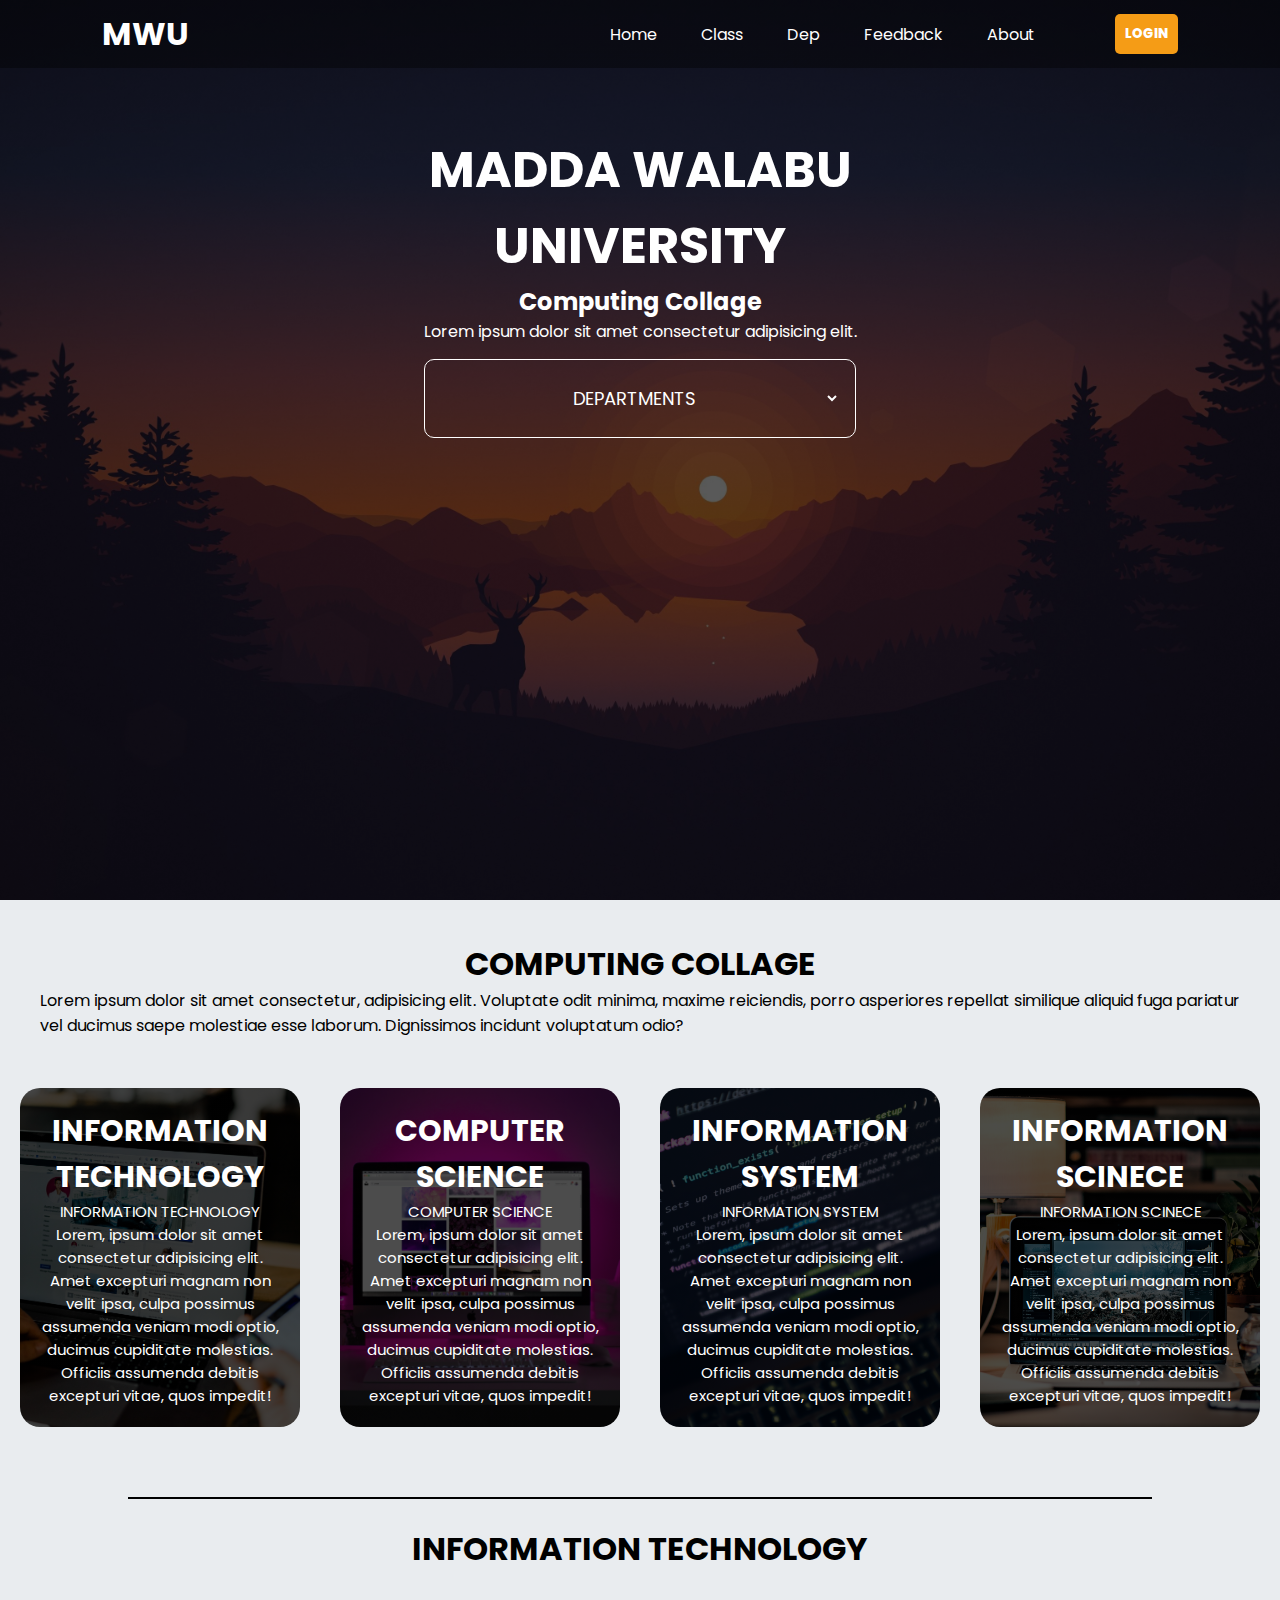
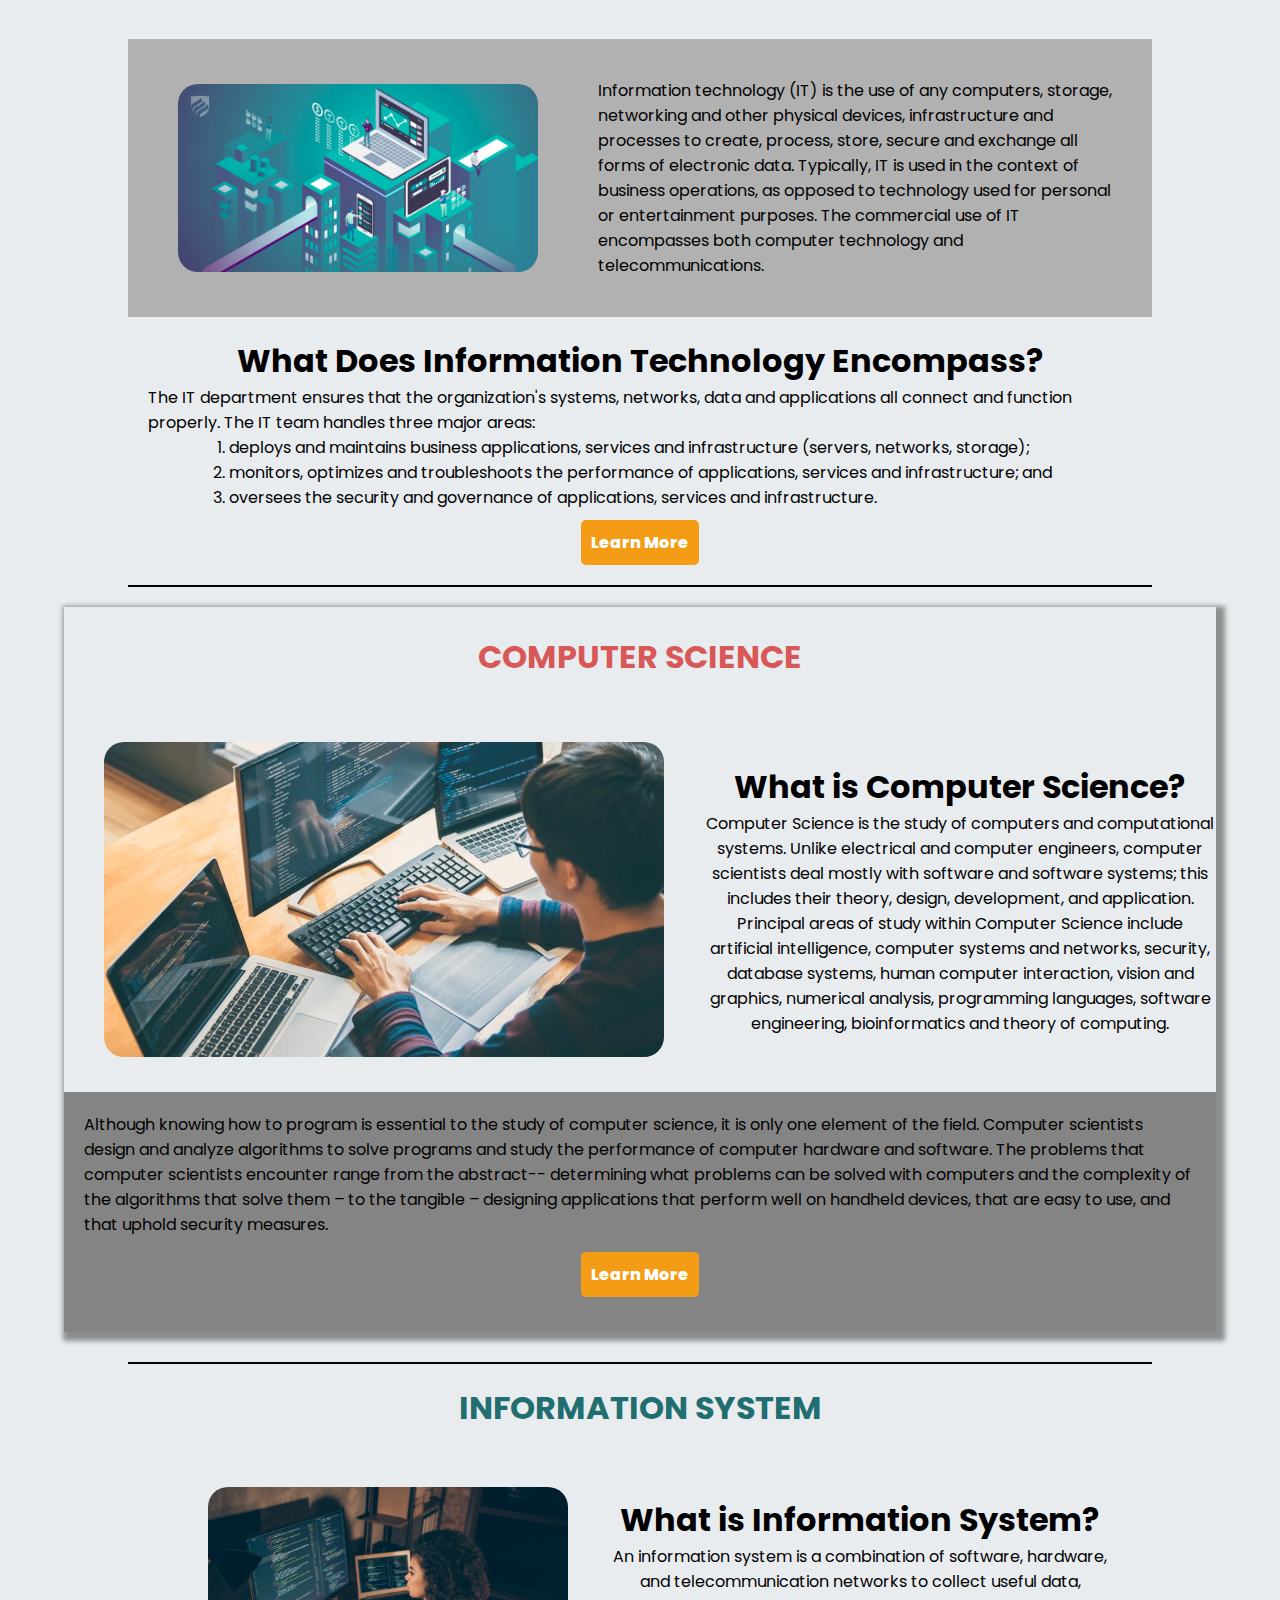
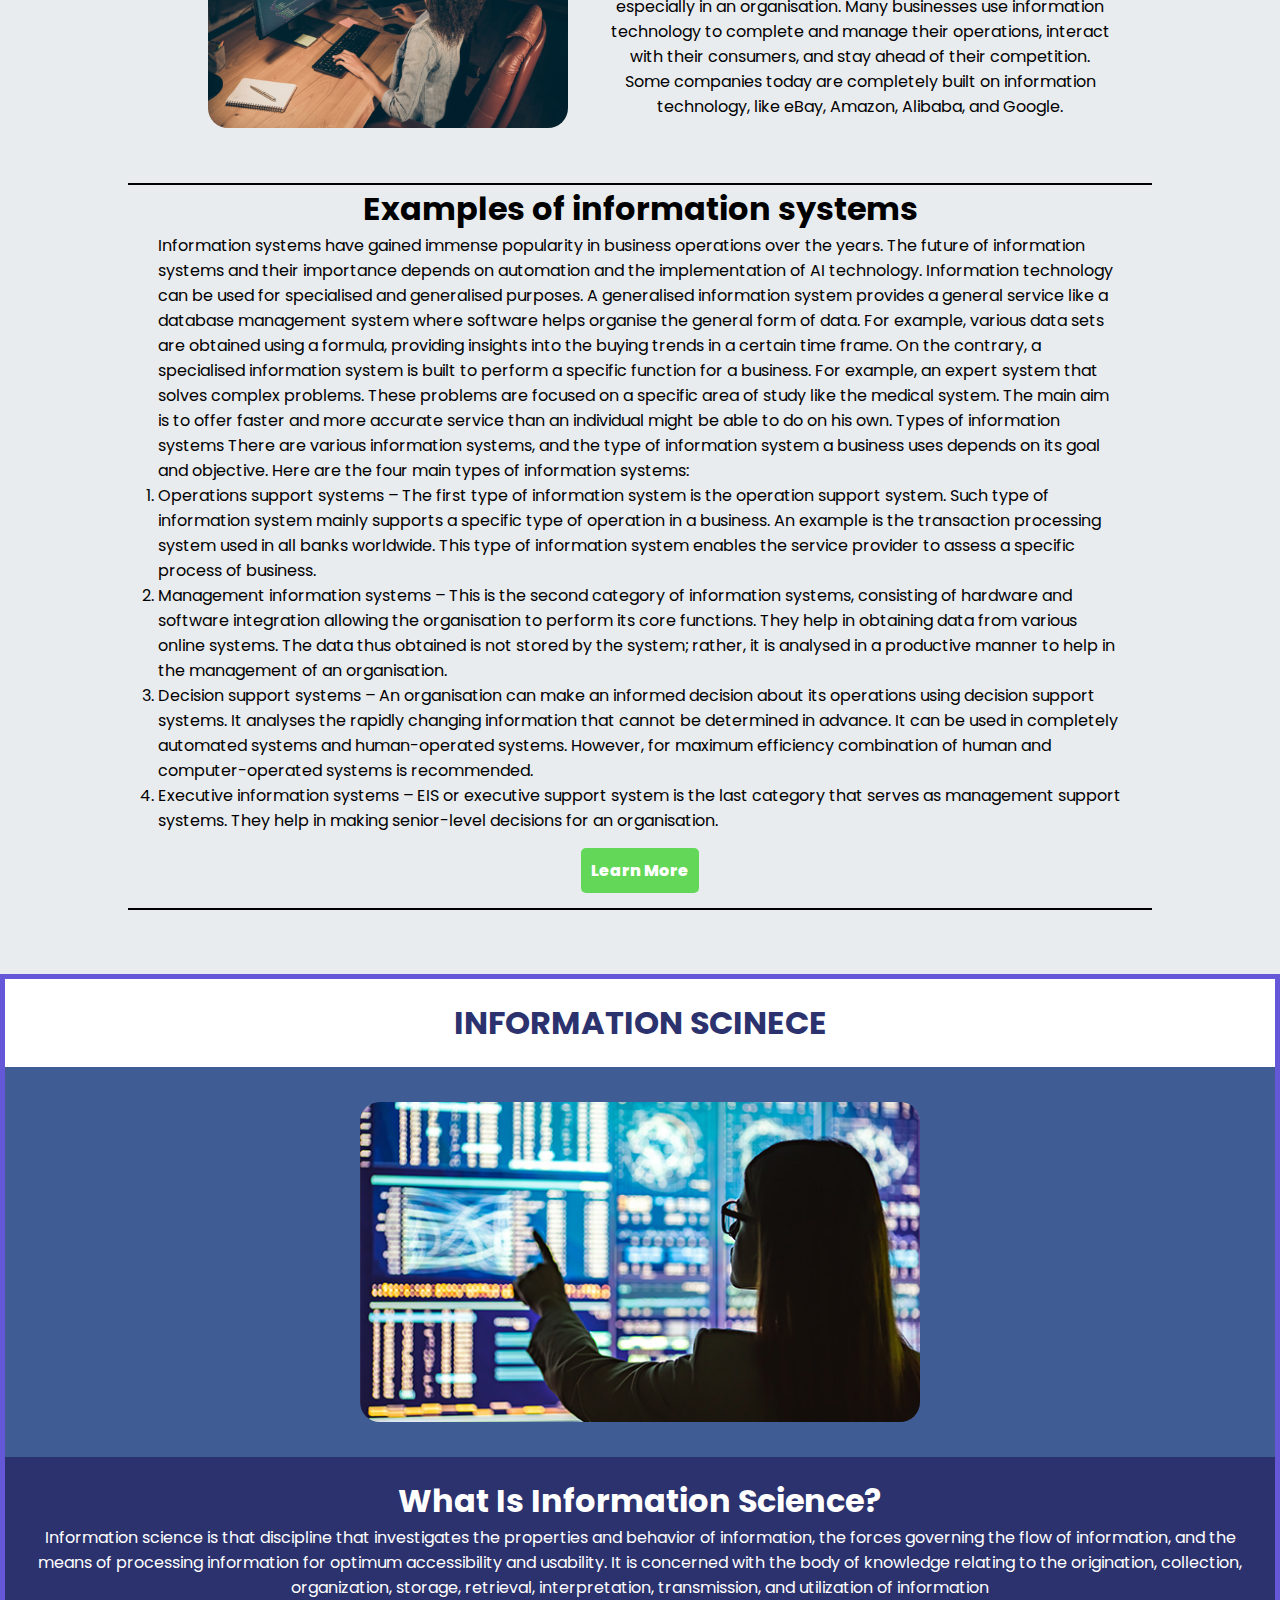
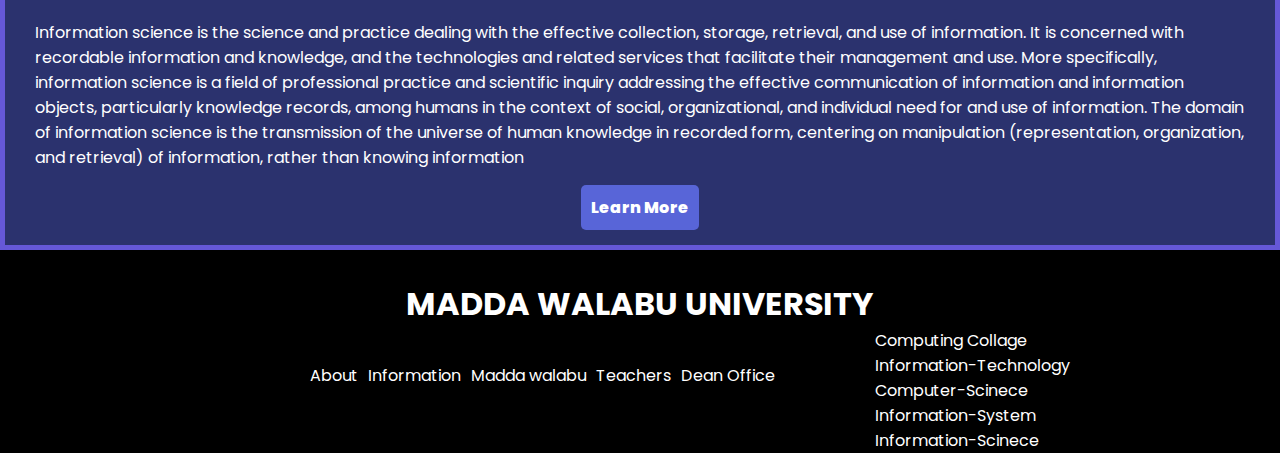
<file: IP/index.html>
<!DOCTYPE html>
<html lang="en">
<head>
    <meta charset="UTF-8">
    <meta http-equiv="X-UA-Compatible" content="IE=edge">
    <meta name="viewport" content="width=device-width, initial-scale=1.0">
    <link rel="stylesheet" href="./Css/style.css">
    <title>Document</title>
</head>
<body>
    <div class="container" id="Home">
        <nav>
            <h1 class="Logo">MWU</h1>
        <ul>
            <li><a href="#">Home</a></li>
            <li><a href="#IT">Class</a></li>
            <li><a href="#secondpage">Dep</a></li>
            <li><a href="https://www.mwu.edu.et" target="_blank">Feedback</a></li>
            <li><a href="https://www.mwu.edu.et" target="_blank">About</a></li>
        </ul>
        
        <button class="btn"><a href="https://estudent.mwu.edu.et/auth/login" target="_blank">LOGIN</a></button>
    </nav>
    <div class="content">
        <h1>MADDA WALABU <br> UNIVERSITY</h1>
        <h2>Computing Collage</h2>
        <p>Lorem ipsum dolor sit amet consectetur adipisicing elit.</p>
            <div class="opt">           
                <select onchange="location = this.value;">
        <option selected disabled>DEPARTMENTS</option>
        <option value="#IT" id="dep">INFORMATION TECHNOLOGY</option>
        <option value="#CS" id="dep">COMPUTER SCINECE</option>
        <option value="#ISY" id="dep">INFORMATION SYSTEM</option>
        <option value="#ISC" id="dep">INFORMATION SCINECE</option>
        <option value="#HOME">HOME</option>
    </select>
        </div>
        </div>
    </div>
    <!-- ********************************SECOND PAGE STARTS HERE************************** -->
    <div class="secondpage" id="secondpage">
        <div class="about">
            <h1 class="ccollage">Computing Collage</h1>
            <p>Lorem ipsum dolor sit amet consectetur, adipisicing elit. Voluptate odit minima, maxime reiciendis, porro asperiores repellat similique aliquid fuga pariatur vel ducimus saepe molestiae esse laborum. Dignissimos incidunt voluptatum odio?</p>
        </div>
        <div class="departments">
        <div class="IT"><a href="./IT/index.html">
            <h1>INFORMATION TECHNOLOGY</h1>
            <code>INFORMATION TECHNOLOGY</code>
            <P>Lorem, ipsum dolor sit amet consectetur adipisicing elit. Amet excepturi magnam non velit ipsa, culpa possimus assumenda veniam modi optio, ducimus cupiditate molestias. Officiis assumenda debitis excepturi vitae, quos impedit!</P>
        </a>
        </div>
        <div id="CS"> <a href="#">
            <h1>COMPUTER SCIENCE</h1>
            <code>COMPUTER SCIENCE</code>
            <P>Lorem, ipsum dolor sit amet consectetur adipisicing elit. Amet excepturi magnam non velit ipsa, culpa possimus assumenda veniam modi optio, ducimus cupiditate molestias. Officiis assumenda debitis excepturi vitae, quos impedit!</P>
        </a>
        </div>
        <div id="ISY"> <a href="#">
            <h1>INFORMATION SYSTEM</h1>
            <code>INFORMATION SYSTEM</code>
            <P>Lorem, ipsum dolor sit amet consectetur adipisicing elit. Amet excepturi magnam non velit ipsa, culpa possimus assumenda veniam modi optio, ducimus cupiditate molestias. Officiis assumenda debitis excepturi vitae, quos impedit!</P>
        </a>
        </div>
        <div id="ISC"> <a href="#">
            <h1>INFORMATION SCINECE</h1>
            <code>INFORMATION SCINECE</code>
            <P>Lorem, ipsum dolor sit amet consectetur adipisicing elit. Amet excepturi magnam non velit ipsa, culpa possimus assumenda veniam modi optio, ducimus cupiditate molestias. Officiis assumenda debitis excepturi vitae, quos impedit!</P>
        </a>
        </div>
    </div>
    </div>
    <div class="information-technology" id="IT">
        <h1 class="itec">INFORMATION TECHNOLOGY</h1>
        <div class="itcontent">
            <div class="images">
            <img src="./Assest/IT.png">
            </div>
            <P>
Information technology (IT) is the use of any computers, storage, networking and other physical devices, infrastructure and processes to create, process, store, secure and exchange all forms of electronic data. Typically, IT is used in the context of business operations, as opposed to technology used for personal or entertainment purposes. The commercial use of IT encompasses both computer technology and telecommunications.
            </P>
        </div>
        <div class="cont">
        <h1>What does information technology encompass?</h1>
        <p>
            The IT department ensures that the organization's systems, networks, data and applications all connect and function properly. The IT team handles three major areas: 
            <ol>
               <li> deploys and maintains business applications, services and infrastructure (servers, networks, storage);</li>
               <li> monitors, optimizes and troubleshoots the performance of applications, services and infrastructure; and </li>
               <li>oversees the security and governance of applications, services and infrastructure.</li>
        </ol>
    </p>
        <a href="./IT/index.html" class="btn">Learn More</a>
        </div>
    </div>


<!-- ****************************************** -->


    <div class="computer-scinece">
        <h1 class="css">Computer Science</h1>
        <div class="cscontent">
            <div class="csimage">
                <img src="./Assest/5.jpg">
            </div>
            <div class="side">
            <p>
                <h1>What is Computer Science?</h1>
                Computer Science is the study of computers and computational systems. Unlike electrical and computer engineers, computer scientists deal mostly with software and software systems; this includes their theory, design, development, and application.
                Principal areas of study within Computer Science include artificial intelligence, computer systems and networks, security, database systems, human computer interaction, vision and graphics, numerical analysis, programming languages, software engineering, bioinformatics and theory of computing. 
            </p>
        </div>
        </div>
        <div class="aninfo">
            <p>
                Although knowing how to program is essential to the study of computer science, it is only one element of the field. Computer scientists design and analyze algorithms to solve programs and study the performance of computer hardware and software. The problems that computer scientists encounter range from the abstract-- determining what problems can be solved with computers and the complexity of the algorithms that solve them – to the tangible – designing applications that perform well on handheld devices, that are easy to use, and that uphold security measures. 
            </p>
            <a href="#" class="btn">Learn More</a>
        </div>
    </div>

    <!-- ****************************************** -->
    
    
    
    
    
    
    
    <div class="Information-System">
        <h1 class="isy">Information  System</h1>
        <div class="isycontent">
            <div class="isyimage">
                <img src="./Assest/information-systems.jpg">
            </div>
            <div class="sidesys">
            <p>
                <h1>What is Information System?</h1>
                An information system is a combination of software, hardware, and telecommunication networks to collect useful data, especially in an organisation. Many businesses use information technology to complete and manage their operations, interact with their consumers, and stay ahead of their competition. Some companies today are completely built on information technology, like eBay, Amazon, Alibaba, and Google.
            </p>
        </div>
        </div>
        <div class="aninfosys">
            <p>
                <h1>Examples of information systems</h1>

Information systems have gained immense popularity in business operations over the years. The future of information systems and their importance depends on automation and the implementation of AI technology.

Information technology can be used for specialised and generalised purposes. A generalised information system provides a general service like a database management system where software helps organise the general form of data. For example, various data sets are obtained using a formula, providing insights into the buying trends in a certain time frame.

On the contrary, a specialised information system is built to perform a specific function for a business. For example, an expert system that solves complex problems. These problems are focused on a specific area of study like the medical system. The main aim is to offer faster and more accurate service than an individual might be able to do on his own.

Types of information systems

There are various information systems, and the type of information system a business uses depends on its goal and objective. Here are the four main types of information systems:

<ol>    
   <li> Operations support systems – The first type of information system is the operation support system. Such type of information system mainly supports a specific type of operation in a business. An example is the transaction processing system used in all banks worldwide. This type of information system enables the service provider to assess a specific process of business.</li>
   <li> Management information systems – This is the second category of information systems, consisting of hardware and software integration allowing the organisation to perform its core functions. They help in obtaining data from various online systems. The data thus obtained is not stored by the system; rather, it is analysed in a productive manner to help in the management of an organisation.</li>
   <li> Decision support systems – An organisation can make an informed decision about its operations using decision support systems. It analyses the rapidly changing information that cannot be determined in advance. It can be used in completely automated systems and human-operated systems. However, for maximum efficiency combination of human and computer-operated systems is recommended.</li>
    <li>Executive information systems – EIS or executive support system is the last category that serves as management support systems. They help in making senior-level decisions for an organisation.</li>
</ol>
            </p>
            <a href="#" class="btn">Learn More</a>
        </div>
    </div>




<!-- ************************************************************* -->





    <div class="Information-Scinece">
        <h1 class="isc">Information Scinece</h1>
        <div class="isccontent">
            <div class="iscimage">
                <img src="./Assest/isc.jpg">
            </div>
            <div class="side">
            <h1>What Is Information Science?</h1>
            <p>
                Information science is that discipline that investigates the properties and behavior of information, the forces governing the flow of information, and the means of processing information for optimum accessibility and usability. It is concerned with the body of knowledge relating to the origination, collection, organization, storage, retrieval, interpretation, transmission, and utilization of information
            </p>
        </div>
        </div>
        <div class="aninfosyc">
            <p>

                Information science is the science and practice dealing with the effective collection, storage, retrieval, and use of information. It is concerned with recordable information and knowledge, and the technologies and related services that facilitate their management and use. More specifically, information science is a field of professional practice and scientific inquiry addressing the effective communication of information and information objects, particularly knowledge records, among humans in the context of social, organizational, and individual need for and use of information. The domain of information science is the transmission of the universe of human knowledge in recorded form, centering on manipulation (representation, organization, and retrieval) of information, rather than knowing information
     </p>
            <a href="#" class="btn">Learn More</a>
        </div>
    </div>
    <footer>
        <div class="foter-home">
            <h1>MADDA WALABU UNIVERSITY</h1>
            <div class="foter-content">
                <div class="about">
                    <ul>
                        <li><a href="https://www.mwu.edu.et" target="_blank">About</a></li>
                        <li><a href="#">Information</a></li>
                        <li><a href="#">Madda walabu</a></li>
                        <li><a href="#">Teachers</a></li>
                        <li><a href="#">Dean Office</a></li>
                    </ul>
                </div>
                <div class="comp">
                    <ul>
                        <li><a href="#">Computing Collage</a></li>
                        <li><a href="#">Information-Technology</a></li>
                        <li><a href="#">Computer-Scinece</a></li>
                        <li><a href="#">Information-System</a></li>
                        <li><a href="#">Information-Scinece</a></li>
                    </ul>
                </div>
            </div>
        </div>
    </footer>
</body>
</html>
</file>
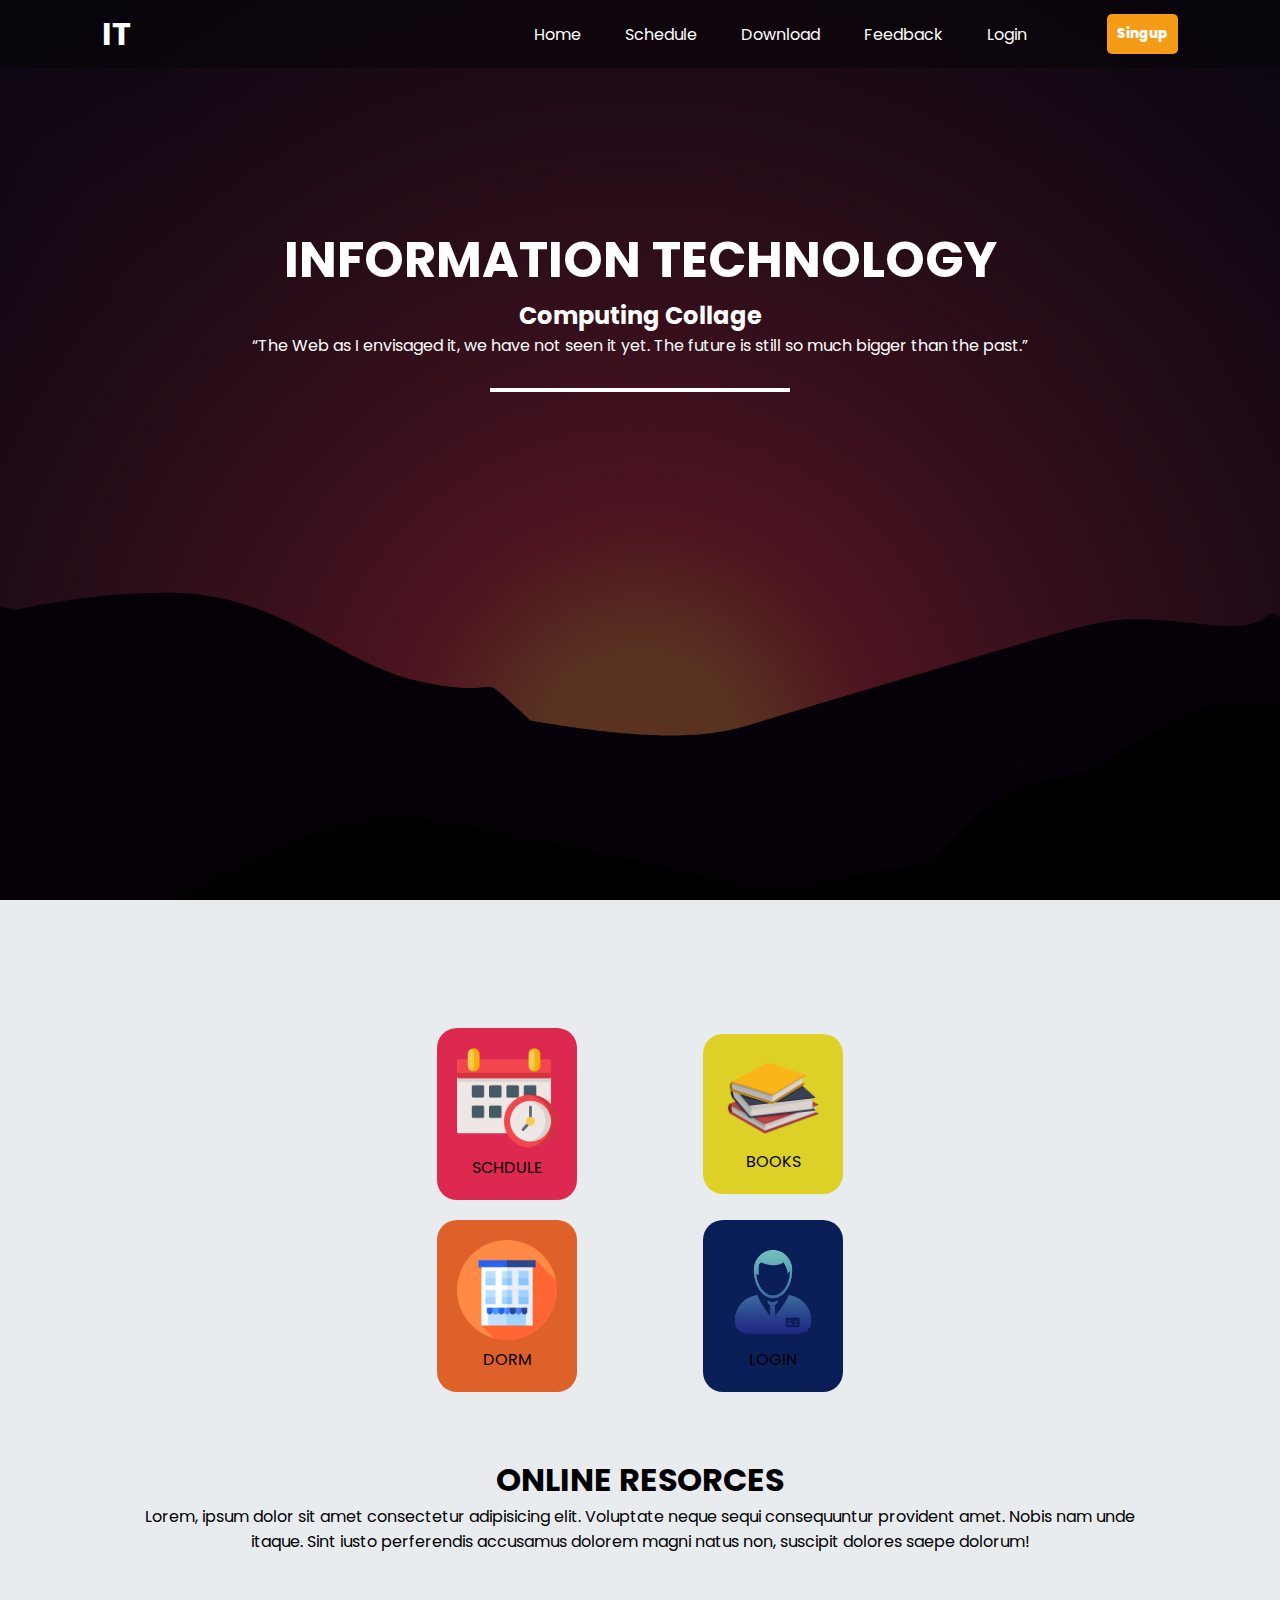
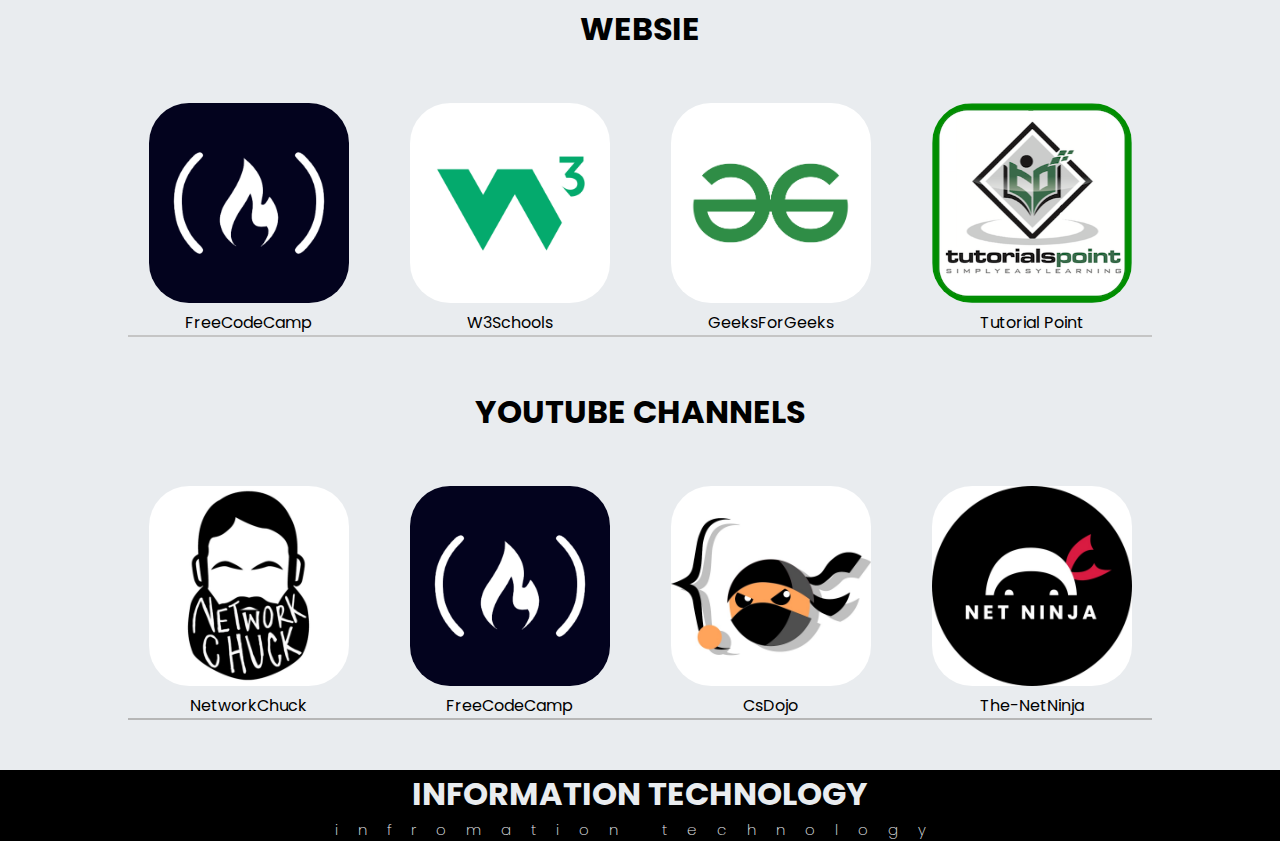
<file: IP/IT/index.html>
<!DOCTYPE html>
<html lang="en">
<head>
    <meta charset="UTF-8">
    <meta http-equiv="X-UA-Compatible" content="IE=edge">
    <meta name="viewport" content="width=device-width, initial-scale=1.0">
    <link rel="stylesheet" href="style.css">
    <title>INFORMATION TECHNOLOGY</title>
</head>
<body>
    <div class="container" id="Home">
        <nav>
            <h1 class="Logo">IT</h1>
        <ul>
            <li><a href="#">Home</a></li>
            <li><a href="../Schedule/schedule.php">Schedule</a></li>
            <li><a href="#">Download</a></li>
            <li><a href="#">Feedback</a></li>
            <li><a href="#">Login</a></li>
        </ul>
        <button class="btn">Singup</button>
    </nav>
    <div class="content">
        <h1>INFORMATION TECHNOLOGY</h1>
        <h2>Computing Collage</h2>
        <q>The Web as I envisaged it, we have not seen it yet. The future is still so much bigger than the past.</q> 
        <h1 id="time"></h1>
        </div>
    </div>
</div>
<div class="fcontents">
    <div class="icons">
    <div class="schdule" id="schdule">
        <a href="../Database/schedule.php"><img src="../Assest/icons/schedule.png" alt=""></a>
       <a href="../Database/schedule.php"><p>SCHDULE</p></a>
    </div>
    <div class="BOOKS">
        <a href="../Database/file_download.php"><img src="../Assest/icons/books.png" alt=""></a>
       <a href="../Database/file_download.php"><p>BOOKS</p></a>
    </div>
    <div class="DORM">
        <a href="../Database/dorm.html"><img src="../Assest/icons/1594379.png" alt=""></a>
        <a href="../Database/dorm.html"><p>DORM</p></a>
    </div>
    <div class="LOGIN">
      <a href="../LOGIN/Login.html"><img src="../Assest/icons/log.png" alt=""></a>
        <a href="../LOGIN/Login.html"><p>LOGIN</p></a>
    </div>
</div>
<div class="feeds">
    <div class="news">
        <p>
            <h1>ONLINE RESORCES</h1>
            Lorem, ipsum dolor sit amet consectetur adipisicing elit. Voluptate neque sequi consequuntur provident amet. Nobis nam unde itaque. Sint iusto perferendis accusamus dolorem magni natus non, suscipit dolores saepe dolorum!
        </p>
    </div>
    <div class="online">
        <div class="web">
            <h1>WEBSIE</h1>
            <div class="web-logos">
                <div class="Fcc">
                    <img src="../Assest/icons/online/freecodecamp.png" alt="">
                    <a href="https://www.freecodecamp.org/">FreeCodeCamp</a>
                </div>
                <div class="w3school">
                    <img src="../Assest/icons/online/w3schols.png" alt="">
                    <a href="https://www.w3schools.com/">W3Schools</a>
                </div>
                <div class="gg">
                    <img src="../Assest/icons/online/GeeksforGeeks.svg.png" alt="">
                    <a href="https://www.geeksforgeeks.org/">GeeksForGeeks</a>
                </div>
                <div class="ttp">
                    <img src="../Assest/icons/online/ttp.png" alt="">
                    <a href="https://www.tutorialspoint.com">Tutorial Point</a>
                </div>
            </div>
        </div>
        <div class="youtube">
            <div class="yt">
                <h1>YOUTUBE CHANNELS</h1>
                <div class="yt-logos">
                    <div class="network">
                        <img src="../Assest/icons/online/networkchuck.jpg">
                        <a href="https://www.youtube.com/@NetworkChuck">NetworkChuck</a>
                    </div>
                    <div class="fcc">
                        <img src="../Assest/icons/online/freecodecamp.png">
                        <a href="https://www.youtube.com/@freecodecamp">FreeCodeCamp</a>
                    </div>
                    <div class="dojo">
                        <img src="../Assest/icons/online/csdojo.jpg">
                        <a href="https://www.youtube.com/@CSDojo">CsDojo</a>
                    </div>
                    <div class="netninja">
                        <img src="../Assest/icons/online/netninja.jpg">
                        <a href="https://www.youtube.com/@NetNinja">The-NetNinja</a>
                    </div>
                </div>
            </div>
        </div>
    </div>
</div>
</div>
    </div>
    <footer>
        <div class="cont">
            <div class="text">
            <h1>INFORMATION TECHNOLOGY <h1>
                <p>infromation technology</p>
            </div>
    </footer>
    <script>
        let time = document.getElementById("time");
        setInterval(() => 
        {
            let d = new Date();
            time.innerHTML = d.toLocaleTimeString();
        },1000)
    </script>
</body>
</html>
</file>
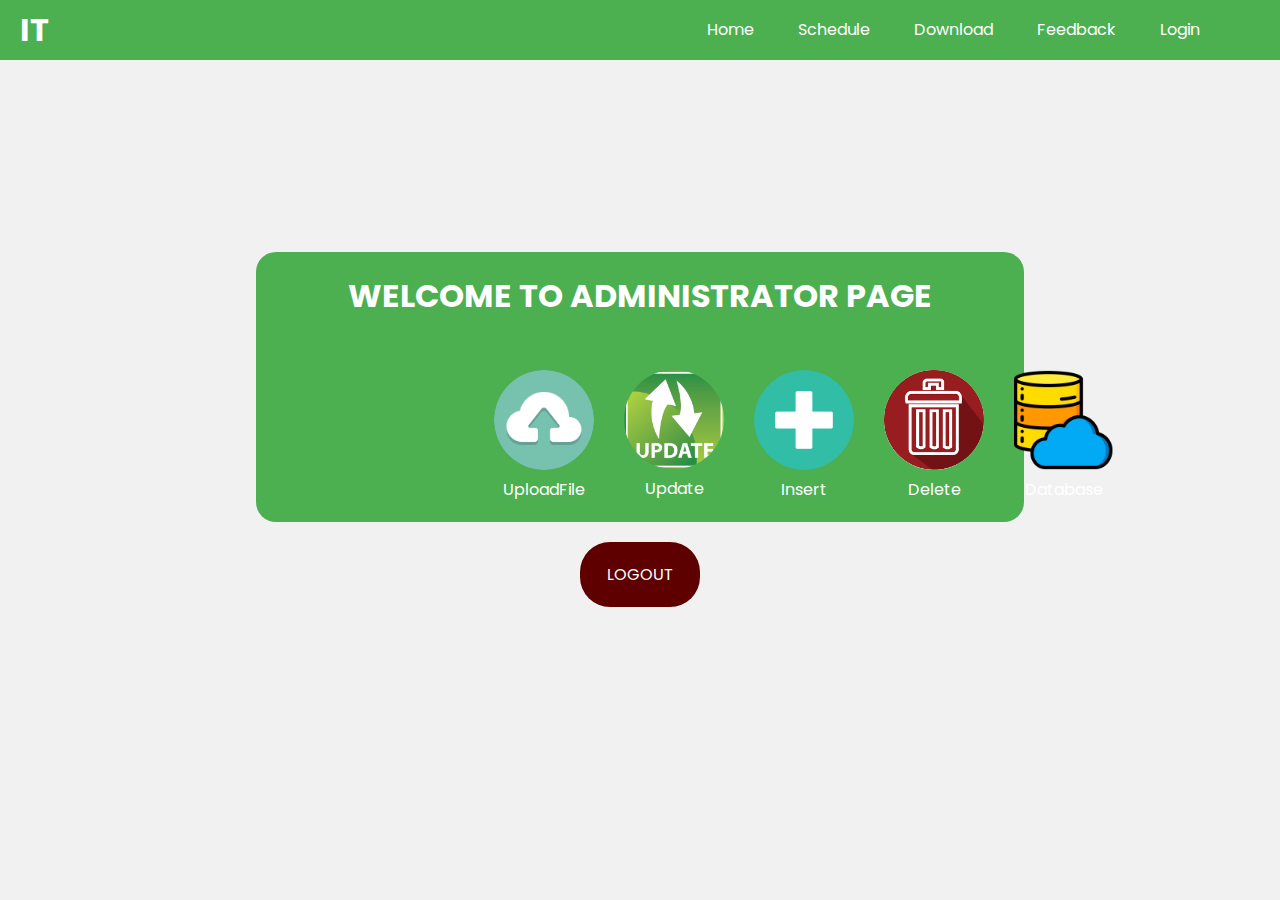
<file: IP/Teacher/index.html>
<!DOCTYPE html>
<html lang="en">
<head>
    <meta charset="UTF-8">
    <meta http-equiv="X-UA-Compatible" content="IE=edge">
    <meta name="viewport" content="width=device-width, initial-scale=1.0">
   <link rel="stylesheet" href="style.css">
    <title>ADMIN</title>
</head>
<body>
    <div class="container">
        <nav>
          <h1 class="Logo">IT</h1>
      <ul>
          <li><a href="../IT/index.html">Home</a></li>
          <li><a href="#schdule">Schedule</a></li>
          <li><a href="#">Download</a></li>
          <li><a href="#">Feedback</a></li>
          <li><a href="#">Login</a></li>
      </ul>
      </nav>
        </div>
        <div class="contents">
            <h1>WELCOME TO ADMINISTRATOR PAGE</h1>
            <div class="icons">
                <div class="upload">
                    <a href="file_upload.php"><img src="./Asset/upload.png"></a>
                    <a href="file_upload.php">UploadFile</a>
                </div>
                <div class="update">
                    <a href="update.html"><img src="./Asset/update.png"></a>
                    <a href="update.html">Update</a>
                </div>
                <div class="insert">
                    <a href="insert.html"><img src="./Asset/insert.png"></a>
                    <a href="insert.html">Insert</a>
                </div>
                <div class="delete">
                    <a href="delete.php"><img src="./Asset/delete.png"></a>
                    <a href="delete.php">Delete</a>
                </div>
                <div class="database">
                    <a href="database.php"><img src="./Asset/dataase.png"></a>
                    <a href="database.php">Database</a>
                </div>
            </div>
        </div>
    </div>
    <a href="../IT/index.html" class="LOGOUT">LOGOUT</a>  
</body>
</html>
</file>
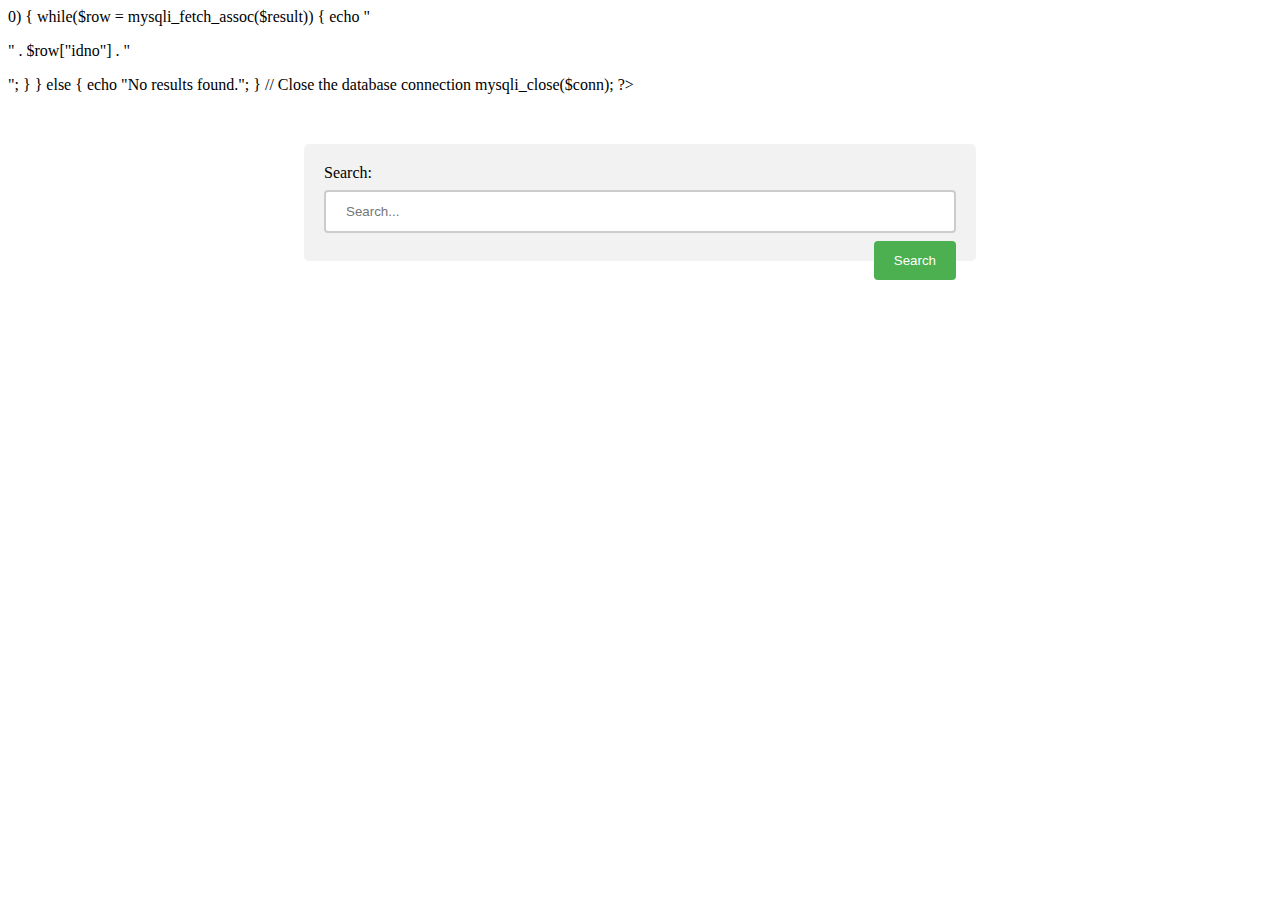
<file: IP/New folder/test.html>
<!DOCTYPE html>
<html>
<head>
    <link rel="stylesheet" href="test.css">
	<title>Search Form</title>
</head>
<body>


    <?php
// Database connection
$servername = "localhost";
$username = "root";
$password = "";
$dbname = "student";
$conn = mysqli_connect($servername, $username, $password, $dbname);

// Check connection
if (!$conn) {
    die("Connection failed: " . mysqli_connect_error());
}

// Get the search term from the form submission
$search_term = mysqli_real_escape_string($conn, $_POST['search']);

// Query to search the database
$sql = "SELECT * FROM stdata WHERE idno LIKE '%".$search_term."%'";
$result = mysqli_query($conn, $sql);

// Display the search results
if (mysqli_num_rows($result) > 0) {
    while($row = mysqli_fetch_assoc($result)) {
        echo "<p>" . $row["idno"] . "</p>";
    }
} else {
    echo "No results found.";
}

// Close the database connection
mysqli_close($conn);
?>
	<form action="" method="POST">
		<label for="search">Search:</label>
		<input type="text" id="search" name="search" placeholder="Search...">
		<input type="submit" value="Search">
	</form>
</body>
</html>
</file>
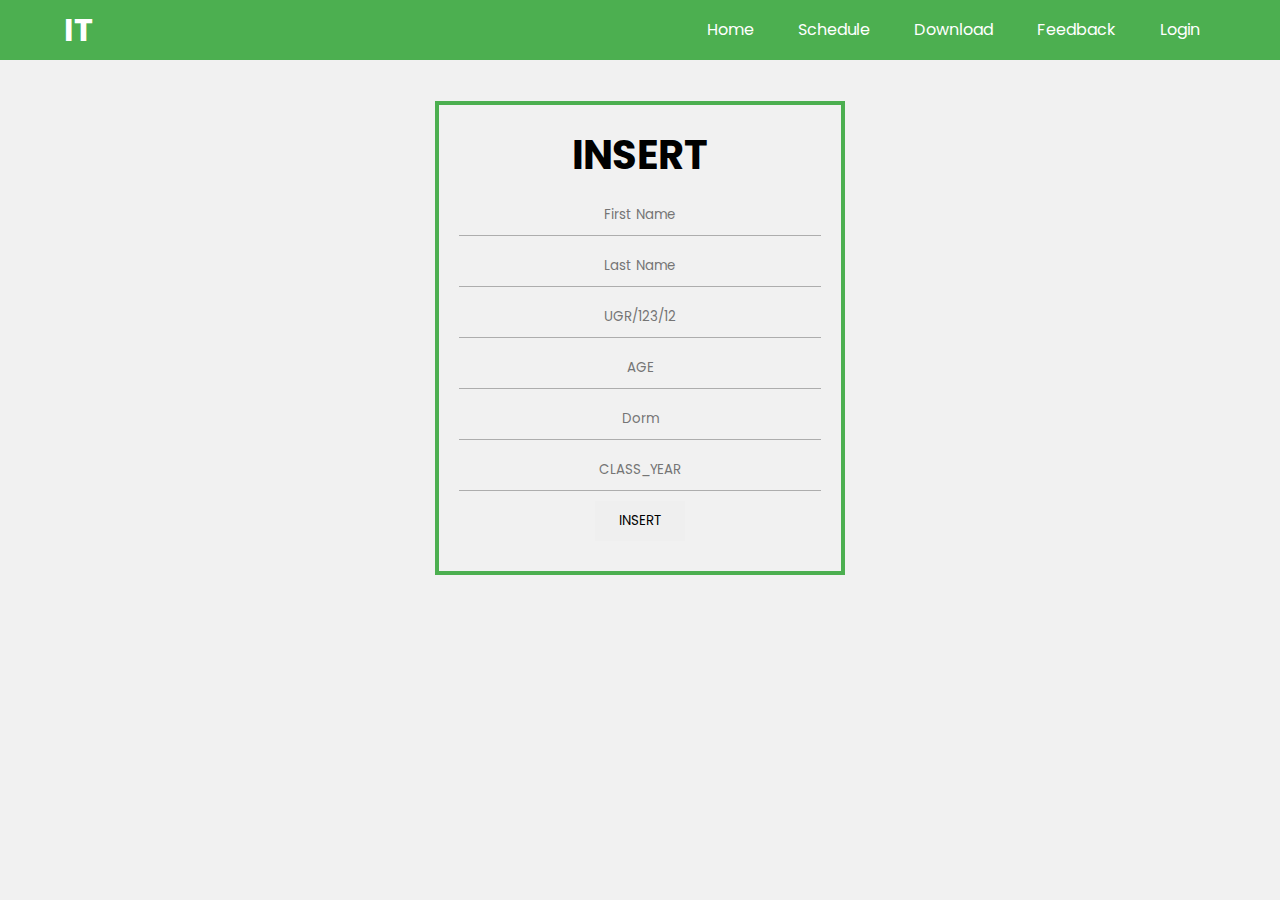
<file: IP/Teacher/insert.html>
<!DOCTYPE html>
<html lang="en">
<head>
    <meta charset="UTF-8">
    <meta http-equiv="X-UA-Compatible" content="IE=edge">
    <meta name="viewport" content="width=device-width, initial-scale=1.0">
    <title>update
    </title>
</head>
<body>

        <div class="container" id="Home">
            <nav>
                <h1 class="Logo">IT</h1>
            <ul>
                <li><a href="#">Home</a></li>
                <li><a href="#">Schedule</a></li>
                <li><a href="#">Download</a></li>
                <li><a href="#">Feedback</a></li>
                <li><a href="#">Login</a></li>
            </ul>
        </nav>
    </div>
        <div class="forms">
            <form action="insert.php" method="post">
                <h1>INSERT</h1>
                <input type="text" name="first_name" placeholder="First Name">
                <input type="text" name="last_name" placeholder="Last Name">
                <input type="text" name="IDNO" placeholder="UGR/123/12">
                <input type="text" name="AGE" placeholder="AGE">
                <input type="text" name="dorm" placeholder="Dorm">
                <input type="text" name="CLASS_YEAR" placeholder="CLASS_YEAR">
                <button name="submit">INSERT</button>
                <span name="message"></span>
            </form>
        </div>
    </div>




<style>

@import url('https://fonts.googleapis.com/css2?family=Poppins:wght@400;800&display=swap');
*
{
    padding: 0;
    margin: 0;
    box-sizing: border-box;
    font-family: 'poppins','san serif';
}
body {
    width: 100%;
    display: flex;
    flex-direction:column;
    justify-content: center;
    align-items: center;
    font-family: 'Roboto', sans-serif;
    background-color: #f1f1f1;
    text-align: center;
}
.container
  {
    width: 100%;
    display: flex;
    justify-content: center;
    align-items: center;
  }
 nav
  {
    display: flex;
    justify-content: space-between;
    align-items: center;
    width: 100%;
    line-height: 40px;
    background-color: #4CAF50;
  } 
  nav ul
  {
      list-style: none;
      width: 100%;
      text-align: right;
      padding-right: 60px;
  }
  nav ul li
  {
      display: inline-block;
      margin: 10px 20px;
  }
  nav ul li a
  {
      color: #fff;
      text-decoration: none;
  }

  .Logo
{
   width: 180px;
   cursor: pointer;
   font-family: 'poppins','san serif';
   color: #fff;
}

.forms
{
  width: 80%;
  margin-left: auto;
  margin-right: auto;
  text-align: center;
  

}
form
{
    display: flex;
    flex-direction: column;
    width: 40%;
    gap: 10px;
    margin-left: auto;
    margin-right: auto;
    margin-top: 4%;
    margin-bottom: 20px;
    border: 4px solid #4CAF50;
    padding: 20px;
    font-size: 20px;
    color: #000;

}
input
{
    padding: 10px;
    outline: none;
    border: none;
    background: transparent;
    color: #000;
    text-align: center;
    border-bottom: 1px solid rgb(173, 173, 173);
}
button
{
    padding: 10px;
    width: 90px;
    margin-left: auto;
    margin-right: auto;
    cursor: pointer;
    outline: none;
    border: none;
}
button:hover
{
    background-color: #4CAF50;
}

</style>
</body>
</html>
</file>
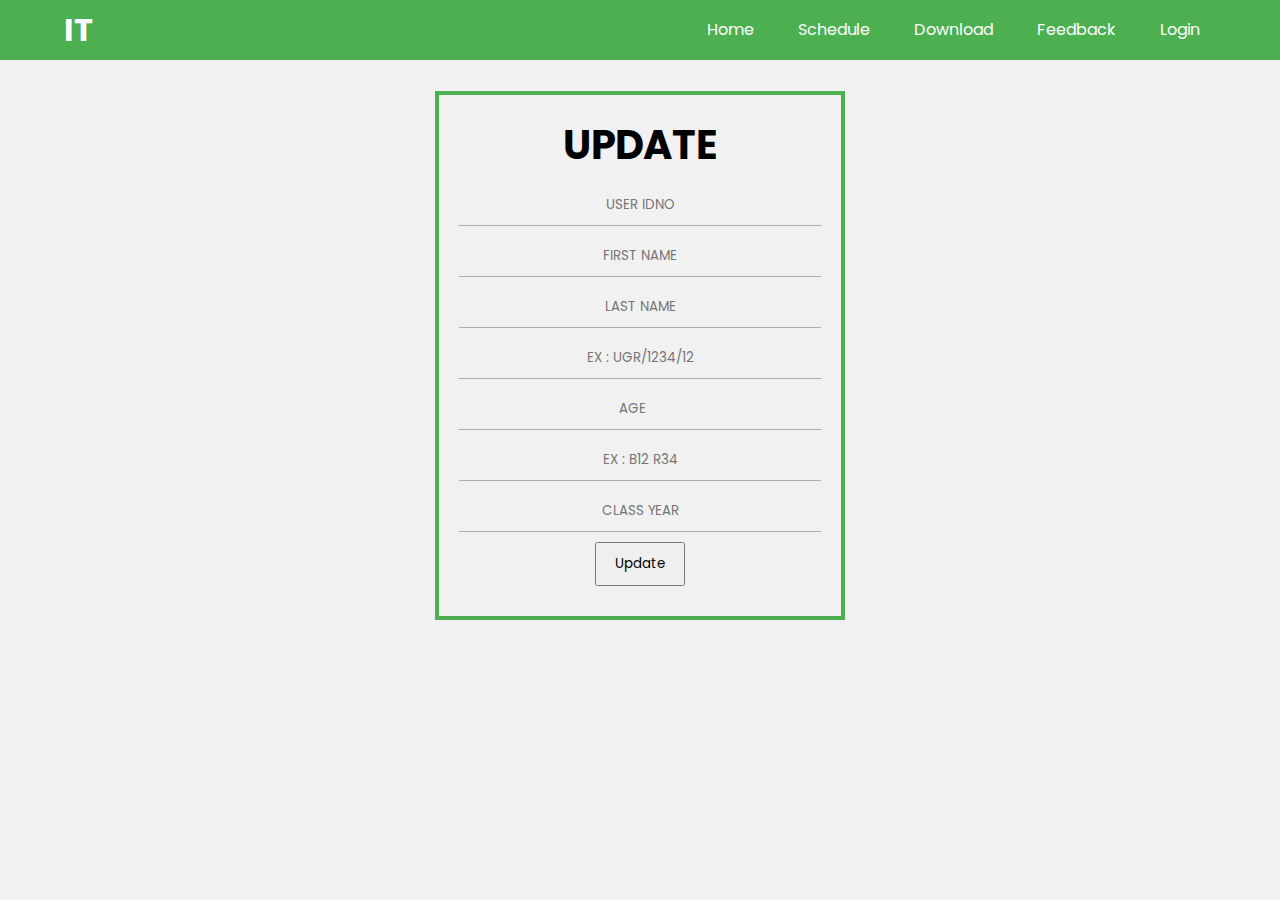
<file: IP/Teacher/update.html>
<!DOCTYPE html>
<html lang="en">
<head>
    <meta charset="UTF-8">
    <meta http-equiv="X-UA-Compatible" content="IE=edge">
    <meta name="viewport" content="width=device-width, initial-scale=1.0">
    <title>update
    </title>
</head>
<body>

        <div class="container" id="Home">
            <nav>
                <h1 class="Logo">IT</h1>
            <ul>
                <li><a href="#">Home</a></li>
                <li><a href="#">Schedule</a></li>
                <li><a href="#">Download</a></li>
                <li><a href="#">Feedback</a></li>
                <li><a href="#">Login</a></li>
            </ul>
        </nav>
    </div>
        <div class="forms">
            <form action="update.php" method="post">
                <h1>UPDATE</h1>
                <input type="text" name="id" id="id" placeholder="USER IDNO">
                <input type="text" name="first_name" id="id" placeholder="FIRST NAME">
                <input type="text" name="last_name" id="id" placeholder="LAST NAME">
                <input type="text" name="IDNO" id="id" placeholder="EX : UGR/1234/12">
                <input type="number" name="age" id="id" placeholder="AGE">
                <input type="text" name="dorm" placeholder="EX : B12 R34">
                <input type="text" name="clyear" id="id" placeholder="CLASS YEAR">
                <button name="submit">Update</button>
                <span name="message"></span>
            </form>
        </div>
    </div>




<style>

@import url('https://fonts.googleapis.com/css2?family=Poppins:wght@400;800&display=swap');
*
{
    padding: 0;
    margin: 0;
    box-sizing: border-box;
    font-family: 'poppins','san serif';
}
/* body
{
    display: flex;
    justify-content: center;
    align-items: center;
    height: 100vh;
    background: linear-gradient(rgba(0,0,0,0.6),rgba(0,0,0,0.5)),url(./LOG.jpg);
    background-size: cover;
    background-position: center;
} */
body {
    width: 100%;
    display: flex;
    flex-direction:column;
    justify-content: center;
    align-items: center;
    font-family: 'Roboto', sans-serif;
    background-color: #f1f1f1;
    text-align: center;
}
.container
  {
    width: 100%;
    display: flex;
    justify-content: center;
    align-items: center;
  }
 nav
  {
    display: flex;
    justify-content: space-between;
    align-items: center;
    width: 100%;
    line-height: 40px;
    background-color: #4CAF50;
  } 
  nav ul
  {
      list-style: none;
      width: 100%;
      text-align: right;
      padding-right: 60px;
  }
  nav ul li
  {
      display: inline-block;
      margin: 10px 20px;
  }
  nav ul li a
  {
      color: #fff;
      text-decoration: none;
  }

  .Logo
{
   width: 180px;
   cursor: pointer;
   font-family: 'poppins','san serif';
   color: #fff;
}

.forms
{
  width: 80%;
  margin-left: auto;
  margin-right: auto;
  text-align: center;
  

}
form
{
    display: flex;
    flex-direction: column;
    width: 40%;
    gap: 10px;
    margin-left: auto;
    margin-right: auto;
    margin-top: 3%;
    margin-bottom: 20px;
    border: 4px solid #4CAF50;
    padding: 20px;
    font-size: 20px;
    color: #000;

}
input
{
    padding: 10px;
    outline: none;
    border: none;
    background: transparent;
    color: #000;
    text-align: center;
    border-bottom: 1px solid rgb(173, 173, 173);
}
button
{
    padding: 10px;
    width: 90px;
    margin-left: auto;
    margin-right: auto;
    cursor: pointer;
    outline: none;
}

</style>
</body>
</html>
</file>
<file: IP/Css/style.css>
@import url('https://fonts.googleapis.com/css2?family=Poppins:wght@200;500;800&display=swap');
*
{
    margin: 0;
    padding: 0;
    box-sizing: border-box;
    font-family: 'poppins','san serif';
    scroll-behavior: smooth;
    text-decoration: none;
    /* color: #fff; */
}
body
{
    background-color: #E9ECEF;
}
.container
{
    width: 100%;
    min-height: 100vh;
    background-image: linear-gradient(rgba(0,0,0,0.65),rgba(0,0,0,0.65)),url(../Assest/BG.jpg);
    background-position: center;
    background-size: cover;
    background-repeat: no-repeat;
    /* padding: 10px 8%; */
}
nav
{
    width: 100%;
    display: flex;
    align-items: center;
    justify-content: space-between;
    padding: 10px 8%;
    background: linear-gradient(to right,rgba(0,0,0,0.4),rgba(0,0,0,0.4));
}
.Logo
{
   width: 180px;
   cursor: pointer;
   font-family: 'poppins','san serif';
   color: #fff;
}
nav ul
{
    list-style: none;
    width: 100%;
    text-align: right;
    padding-right: 60px;
}
nav ul li
{
    display: inline-block;
    margin: 10px 20px;
}
nav ul li a
{
    color: #fff;
    text-decoration: none;
}
nav ul li a:hover
{
    border-bottom: 2px solid white;
}
.btn
{
    display: flex;
    align-items: center;
    padding: 10px;
    border: none;
    outline: 0;
    border-radius: 5px;
    background: #f59c16;
    color: #fff;
    font-weight: 800;
    cursor: pointer;
    transition: background  ease-in 0.3s;
}
.content
{
    display: flex;
    justify-content: center;
    align-items: center;
    flex-direction: column;
    margin-top: 5%;
    color: #fff;
}
.content h1
{
    font-size: 50px;
    text-align: center;
}


.opt
{
    display: flex;
    margin: 15px 0;
    background: transparent;
    border: 1px solid white;
    border-radius: 10px;
    padding: 10px 15px;
    justify-content: center;
    align-items: center;
}
.opt select
{
    width: 400px;
    padding: 15px 15px;
    background: transparent;
    color: #fff;
    border: none;
    outline: none;
    text-align: center;
    font-size: 18px;

}
#dep
{
    background-color: black;
    width: 400px;
    outline: none;
    color: #f59c16;
    display: flex;
    align-items: center;
    text-align: center;
}

/* ****************************SECOND PAGE STARTS HERE******************************** */
.secondpage
{
    width: 100%;
    justify-content: center;
    flex-wrap: wrap;
    color: #000;
    /* background-color: rgb(160, 143, 123); */
    /* margin-bottom: 40px; */
    /* background-color: #4e45ca; */
    /* font-size: 18px; */
    margin-left: auto;
    margin-right: auto;

    
}
.ccollage
{
    margin-top: 40px;
    text-align: center;
    color: #000;
    text-transform: uppercase;
}
.about p
{
    color: #000;
    text-align: left;
}
.about
{
    display: flex;
    justify-content: center;
    flex-direction: column;
    align-items: center;
    /* padding: 10px 30px;
    margin-bottom: 20px; */
    text-align: center;
    color: #000;
    margin: 0px 40px;
    margin-bottom: 30px;
    /* width: 100%; */
}
.departments
{
    display: grid;
    grid-template-columns: auto auto auto auto;
    justify-content: space-evenly;
    /* width: 100%; */
    margin-bottom: 50px;
    font-size: 15px;
}
.departments .IT
{
    margin: 20px;
    background: linear-gradient(rgba(0,0,0,0.7),rgba(0,0,0,0.7)),url(../Assest/1.jpg);
    background-position: center;
    background-size: cover;
    padding: 20px;
    color: #fff;
    border-radius: 20px;
    text-align: center;
    overflow: hidden;
}
.departments #CS
{
    margin: 20px;
    background: linear-gradient(to right,rgba(0,0,0,0.7),rgba(0,0,0,0.7)),url(../Assest/2.jpg);
    background-position: center;
    background-size: cover;
    padding: 20px;
    color: #fff;
    border-radius: 20px;
    text-align: center;
    overflow: hidden;
}
.departments #ISY
{
    margin: 20px;
    background: linear-gradient(to right,rgba(0,0,0,0.7),rgba(0,0,0,0.7)),url(../Assest/3.jpg);
    background-position: center;
    background-size: cover;
    padding: 20px;
    color: #fff;
    border-radius: 20px;
    text-align: center;
    overflow: hidden;
}
.departments #ISC
{
    margin: 20px;
    background: linear-gradient(to right,rgba(0,0,0,0.7),rgba(0,0,0,0.7)),url(../Assest/4.jpg);
    background-position: center;
    background-size: cover;
    padding: 20px;
    color: #fff;
    border-radius: 20px;
    text-align: center;
    overflow: hidden;
}
@media only screen and (max-width: 1200px){
.departments, .itcontent, .cont, .cscontent{
    display: grid;
    grid-template-columns: auto;
    text-align: center;
}
    
}
a
{
    color: #fff;
}

/* *****************************THIRD PAGE STARTS HERE*************************** */
.information-technology
{
    display: flex;
    justify-content: center;
    align-items: center;
    flex-direction: column;
    /* background: linear-gradient(rgba(0,0,0,0.4),rgba(0,0,0,0.4)),url(../Assest/12.jpg);
    background-position: center;
    background-size: cover;
    background-repeat: no-repeat; */
    /* background-color: #8788a0; */
    width: 80%;
    margin-right: auto;
    margin-left: auto;
    color: #000;
    border-top: 2px solid black;
    border-bottom: 2px solid black;
    margin-bottom: 20px;

}
.itec
{
    /* margin-top: 40px; */
    text-align: center;
    width: 100%;
    color: #000000;
    /* background: linear-gradient(rgba(0,0,0,0.2),rgba(0,0,0,0.2)); */
    line-height: 100px;
}
.itcontent
{
    display: flex;
    justify-content: center;
    align-items: center;
    margin-top: 40px;
    width: 100%;
    /* background-color: rgb(22, 78, 78); */
    overflow: hidden;
    color: #000;
    background-color: #b1b1b1;
    padding: 10px;
}
.itcontent img
{
    width: 400px;
    float: left;
    flex-wrap: wrap;
    margin: 15px 20px;
    border-radius: 40px;
    /* background: rgb(90, 90, 90); */
    padding: 20px;
}
.itcontent p
{
 margin: 0 20px;

}

.itcontent .cont{
    display: flex;
    justify-content: center;
    flex-direction: column;
    align-items: center;
    flex-wrap: wrap;
    width: 100%;
    color: #000;
}
.cont
{
    display: flex;
    justify-content: center;
    flex-direction: column;
    /* background-color: rgb(22, 78, 78); */
    margin: 0 20px;
    padding: 20px 20px;
    width: 100%;
    align-items: center;
    color: #000;
}
.cont h1
{
    text-transform: capitalize;
}
.cont .btn
{
    margin-top: 10px;
    /* background-color: rgb(2, 42, 87); */
}
/* *****************************FORTH PAGE STARTS HERE*************************** */
.computer-scinece
{
    display: flex;
    justify-content: center;
    align-items: center;
    flex-direction: column;
    /* background-color: #8788a0; */
    width: 90%;
    margin-left: auto;
    margin-right: auto;
    margin-bottom: 30px;
    color: #000;
    box-shadow: 4px 4px 5px 5px rgba(0,0,0,0.4);
}
.computer-scinece .css
{
    text-transform: uppercase;
    color: #d85858;
}
.cscontent
{
    display: flex;
    justify-content: center;
    align-items: center;
    flex-direction: column;
    width: 100%;
    /* background-color: rgb(22, 28, 78); */
    overflow: hidden;
    /* padding:0  40px; */
    
}
.cscontent img
{
    width: 600px;
    float: left;
    flex-wrap: wrap;
    margin: 15px 20px;
    border-radius: 40px;
    /* background: rgb(90, 90, 90); */
    padding: 20px;
}
.cscontent, .side
{
    display: grid;
    grid-template-columns: auto auto;
    width: 100%;
}
.side
{
    display: flex;
    justify-content: center;
    align-items: center;
    flex-direction: column;
    text-align: center;
}
.aninfo
{
    background-color: #858484;
    padding: 20px;
    color: #000000;
}
.aninfo
{

    display: flex;
    justify-content: center;
    flex-direction: column;
    /* background-color: rgb(22, 28, 78); */
    width: 100%;
    align-items: center;
    padding: 20 30px;
}
.aninfo a
{
    margin: 15px;
}
.css
{
    width: 100%;
    /* background: linear-gradient(to right,rgba(0,0,0,0.6),rgba(0,0,0,0.7)); */
    line-height: 100px;
    text-align: center;
}
/* *************************************************************** */
.Information-System
{
    display: flex;
    justify-content: center;
    align-items: center;
    flex-direction: column;
    /* background-color: #8788a0; */
    width: 80%;
    margin-left: auto;
    margin-right: auto;
    /* background-color: rgb(33, 110, 112); */
    color: #000;
    margin-bottom: 5%;
    border-top: 2px solid black;
    border-bottom: 2px solid black;
    
}
.Information-System .isy
{
    /* background-color: #fff; */
    text-transform: uppercase;
    width: 100%;
    padding: 20px;
    color: rgb(33, 110, 112);
    text-align: center;
    box-shadow: 0px 0px 5px 10px solid black;
}
.isycontent
{
    display: flex;
    justify-content: center;
    align-items: center;
    flex-direction: column;
    width: 100%;
    /* background-color: rgb(22, 28, 78); */
    overflow: hidden;
    padding:0  40px;
   
}
.isyimage img
{
    width: 400px;
    float: left;
    flex-wrap: wrap;
    margin: 15px 20px;
    border-radius: 40px;
    /* background: rgb(90, 90, 90); */
    padding: 20px;
}
.isycontent, .sidesys
{
    display: grid;
    grid-template-columns: auto auto;
    /* display: flex; */
    /* flex-direction: column; */
    justify-content: center;
    text-align: center;
    width: 100%;
}
.sidesys
{
    display: flex;
    justify-content: center;
    flex-direction: column;
    align-items: center;
}
.aninfosys
{

    display: flex;
    justify-content: center;
    flex-direction: column;
    /* background-color: rgb(22, 28, 78); */
    width: 100%;
    align-items: center;
    padding: 0 30px;
    margin-top: 20px;
    border-top: 2px solid black;
}
.aninfosys a
{
    background-color: #63d858;
    margin: 15px;
}



/* ************************************************************* */




.Information-Scinece
{
    display: flex;
    justify-content: center;
    align-items: center;
    flex-direction: column;
    /* background-color: #8788a0; */
    width: 100%;
    margin-left: auto;
    margin-right: auto;
    border: 5px solid #6558d8;
    color: #fff;
    background-color: #3f5d94;
}
.Information-Scinece .isc
{
    text-transform: uppercase;
    width: 100%;
    text-align: center;
    background-color: #fff;
    padding: 20px;
    color: #2b326e;
}
.isccontent
{
    display: flex;
    justify-content: center;
    align-items: center;
    flex-direction: column;
    width: 100%;
    /* background-color: rgb(22, 28, 78); */
    overflow: hidden;
    /* padding:0  40px; */
}
.iscimage img
{
    width: 600px;
    float: left;
    flex-wrap: wrap;
    margin: 15px 20px;
    border-radius: 40px;
    /* background: rgb(90, 90, 90); */
    padding: 20px;
}
.isccontent .side
{
    display: flex;
    flex-direction: column;
    width: 100%;
}
.isccontent .side, .aninfosyc
{
    background-color: #2b326e;
    padding: 20px;
}
.aninfosyc
{

    display: flex;
    justify-content: center;
    flex-direction: column;
    /* background-color: rgb(22, 28, 78); */
    width: 100%;
    align-items: center;
    padding: 0 30px;
}
.aninfosyc a
{
    background-color: #5865d8;
    margin: 15px;
}
.css
{
    width: 100%;
    /* background: linear-gradient(to right,rgba(0,0,0,0.6),rgba(0,0,0,0.7)); */
    line-height: 100px;
    text-align: center;
}





















































































































.foter-home
{
    background-color: #000;
    width: 100%;
    text-align: center;
    padding-top: 30px;
    color: #fff;

}
.foter-content
{
    display: flex;
    justify-content: center;
}
.foter-content .about ul
{
    list-style: none;
    width: 100%;
    text-align: left;
    padding-left: 60px;
}
.foter-content .comp ul
{
    list-style: none;
    width: 100%;
    text-align: left;
    padding-left: 60px;
}
.about ul
{
    display: flex;
    justify-content: center;
    gap: 10px;
    flex-wrap: wrap;
    width: 100%;
}
</file>
<file: IP/IT/style.css>
@import url('https://fonts.googleapis.com/css2?family=Poppins:wght@200;500;800&display=swap');
*
{
    margin: 0;
    padding: 0;
    box-sizing: border-box;
    font-family: 'poppins','san serif';
    text-decoration: none;
    scroll-behavior: smooth;
}

body
{
    background-color: #E9ECEF;
}
.container
{
    width: 100%;
    min-height: 100vh;
    background-image: linear-gradient(rgba(0,0,0,0.65),rgba(0,0,0,0.65)),url(../Assest/ITBG.jpg);
    background-position: center;
    background-size: cover;
    background-repeat: no-repeat;
    /* padding: 10px 8%; */
}
nav
{
    width: 100%;
    display: flex;
    align-items: center;
    justify-content: space-between;
    padding: 10px 8%;
    background: linear-gradient(to right,rgba(0,0,0,0.4),rgba(0,0,0,0.4));
}
.Logo
{
   width: 180px;
   cursor: pointer;
   font-family: 'poppins','san serif';
   color: #fff;
}
nav ul
{
    list-style: none;
    width: 100%;
    text-align: right;
    padding-right: 60px;
}
nav ul li
{
    display: inline-block;
    margin: 10px 20px;
}
nav ul li a
{
    color: #fff;
    text-decoration: none;
}
.btn
{
    display: flex;
    align-items: center;
    padding: 10px 10px;
    border: 0;
    outline: 0;
    border-radius: 5px;
    background: #f59c16;
    color: #fff;
    font-weight: 800;
    cursor: pointer;
}
.content
{
    display: flex;
    justify-content: center;
    align-items: center;
    flex-direction: column;
    margin-top: 12%;
    color: #fff;
}
.content h1
{
    font-size: 50px;
    text-align: center;
}
#time
{
    margin-top: 30px;
    border-top: 2px solid white;
    border-bottom: 2px solid white;
    font-size: 40px;
    width: 300px;
}


/* ********************************************************* */


.fcontents
{
    width: 100%;
}
.icons img
{
    width: 100px;
    cursor: pointer;
}
.icons
{
    display: grid;
    grid-template-columns: auto auto;
    align-items: center;
    place-items: center;
    text-align: center;
    gap: 20px;
    margin-top: 10%;
    margin-bottom: 5%;
    width: 40%;
    margin-left: auto;
    margin-right: auto;
    transition: all ease-in-out 0.5s;
}
.schdule
{
    display: flex;
    justify-content: center;
    align-items: center;
    flex-direction: column;
    background-color: #dd2850;
    padding: 20px;
    border-radius: 20px;
    color: #E9ECEF;
}
.BOOKS
{
    display: flex;
    justify-content: center;
    align-items: center;
    flex-direction: column;
    background-color: #ddd128;
    padding: 20px;
    border-radius: 20px;
    color: #E9ECEF;
}
.DORM
{
    display: flex;
    justify-content: center;
    align-items: center;
    flex-direction: column;
    background-color: #dd6128;
    padding: 20px;
    border-radius: 20px;
    color: #E9ECEF;
}
.LOGIN
{
    display: flex;
    justify-content: center;
    align-items: center;
    flex-direction: column;
    background-color: #0a1f58;
    padding: 20px;
    border-radius: 20px;
    color: #E9ECEF;
}

.schdule:hover ,.BOOKS:hover ,.DORM:hover ,.LOGIN:hover
{
    transform: rotate(15deg) scale(1.1) translateY(5px);
}


a
{
    color: #E9ECEF;
}

@media only screen and (max-width: 1200px){
    .icons{
        display: grid;
        grid-template-columns: auto auto;
        /* gap: 30px; */
        text-align: center;
    }
}





















.feeds
{
    width: 80%;
    margin-left: auto;
    margin-right: auto;
}
.news
{
    display: flex;
    flex-direction: column;
    justify-content: center;
    align-items: center;
    text-align: center;
}
.online
{
    width: 100%;
}
.online img
{
    width: 200px;
    border-radius: 40px;
}
.web
{
    margin-top: 5%;
    text-align: center;
}

.web-logos
{
    display: grid;
    grid-template-columns: auto auto auto auto;
    gap :20px;
    align-items: center;
    margin: 50px 0px;
    border-bottom: 2px solid rgb(197, 197, 197);
    text-align: center;
}
.gg img
{
    padding: 20px;
    background-color: #ffffff;
}
.web-logos,.yt, a
{
    color: #000;
}
.yt
{
    margin-top: 5%;
    text-align: center;
}
.yt-logos
{
    display: grid;
    grid-template-columns: auto auto auto auto;
    gap :20px;
    align-items: center;
    border-bottom: 2px solid rgb(182, 182, 182);
    margin: 50px 0px;
    text-align: center;
}



footer
{
    width: 100%;
    text-align: center;
    line-height: 200px;
    background-color: #000;
    color: #E9ECEF;
}
.cont
{
    width: 70%;
    margin-left: auto;
    margin-right: auto;
}
.text
{
    display: flex;
    justify-content: center;
    flex-direction: column;
    line-height: normal;
}
.text p
{

    font-size: 15px;
    letter-spacing: 20px;
    font-weight: 200;
}
</file>
<file: IP/Teacher/style.css>
@import url('https://fonts.googleapis.com/css2?family=Poppins:wght@400;800&display=swap');
*
{
  margin: 0;
  padding: 0;
  box-sizing: border-box;
  font-family: 'poppins','san serif';
}
body {
    background: #f1f1f1;
    font-family: Arial, sans-serif;
  }
  .container
  {
    width: 100%;
    display: flex;
    justify-content: center;
    align-items: center;
  }
 nav
  {
    display: flex;
    justify-content: space-between;
    align-items: center;
    width: 100%;
    line-height: 40px;
    background-color: #4CAF50;
  } 
  nav ul
  {
      list-style: none;
      width: 100%;
      text-align: right;
      padding-right: 60px;
  }
  nav ul li
  {
      display: inline-block;
      margin: 10px 20px;
  }
  nav ul li a
  {
      color: #fff;
      text-decoration: none;
  }
  .Logo
{
   width: 180px;
   cursor: pointer;
   font-family: 'poppins','san serif';
   color: #fff;
   margin-left: 20px;
}
.icons
{
  display: flex;
  justify-content: space-around;
  gap: 30px;
  width: 40%;
  margin-left: auto;
  margin-right: auto;
  margin-top: 50px;
}
.icons img
{
  width: 100px;
  border-radius: 50px;
}
.contents
{
  width: 60%;
  margin-left: auto;
  margin-right: auto;
 margin-top: 15%;
 text-align: center;
 border-radius: 20px;
 color: #fff;
 padding: 20px;
 background-color: #4CAF50;
}
.icons a
{
  text-decoration: none;
  color: #fff;
}
 .upload img:hover
{
  transform: scale(1.1) rotate(40deg);
}
.update img:hover
{
  transform: scale(1.1) rotate(40deg);
}
.delete img:hover
{
  transform: scale(1.1) rotate(40deg);
}
.insert img:hover
{
  transform: scale(1.1) rotate(40deg);
}
.database img
{
  border-radius: 0;
}
.database img:hover
{
  transform: scale(1.1) rotate(40deg);
}

a
{
  text-decoration: none;

}
.LOGOUT
{
  display: flex;
  width: 120px;
  justify-content: center;
  align-items: center;
  background-color: #5e0000;
  border-radius: 30px;
  color: #fff;
  margin-left: auto;
  margin-right: auto;
  padding: 20px;
  border: 10px;
margin-top: 20px;
}
</file>
<file: IP/New folder/test.css>
/* Style the search form */
form {
    margin: 50px auto;
    width: 50%;
    border-radius: 5px;
    background-color: #f2f2f2;
    padding: 20px;
}

/* Style the search input field */
input[type=text] {
    width: 100%;
    padding: 12px 20px;
    margin: 8px 0;
    box-sizing: border-box;
    border: 2px solid #ccc;
    border-radius: 4px;
}

/* Style the search button */
input[type=submit] {
    background-color: #4CAF50;
    color: white;
    padding: 12px 20px;
    border: none;
    border-radius: 4px;
    cursor: pointer;
    float: right;
}

/* Change the search button background color on hover */
input[type=submit]:hover {
    background-color: #45a049;
}
</file>
